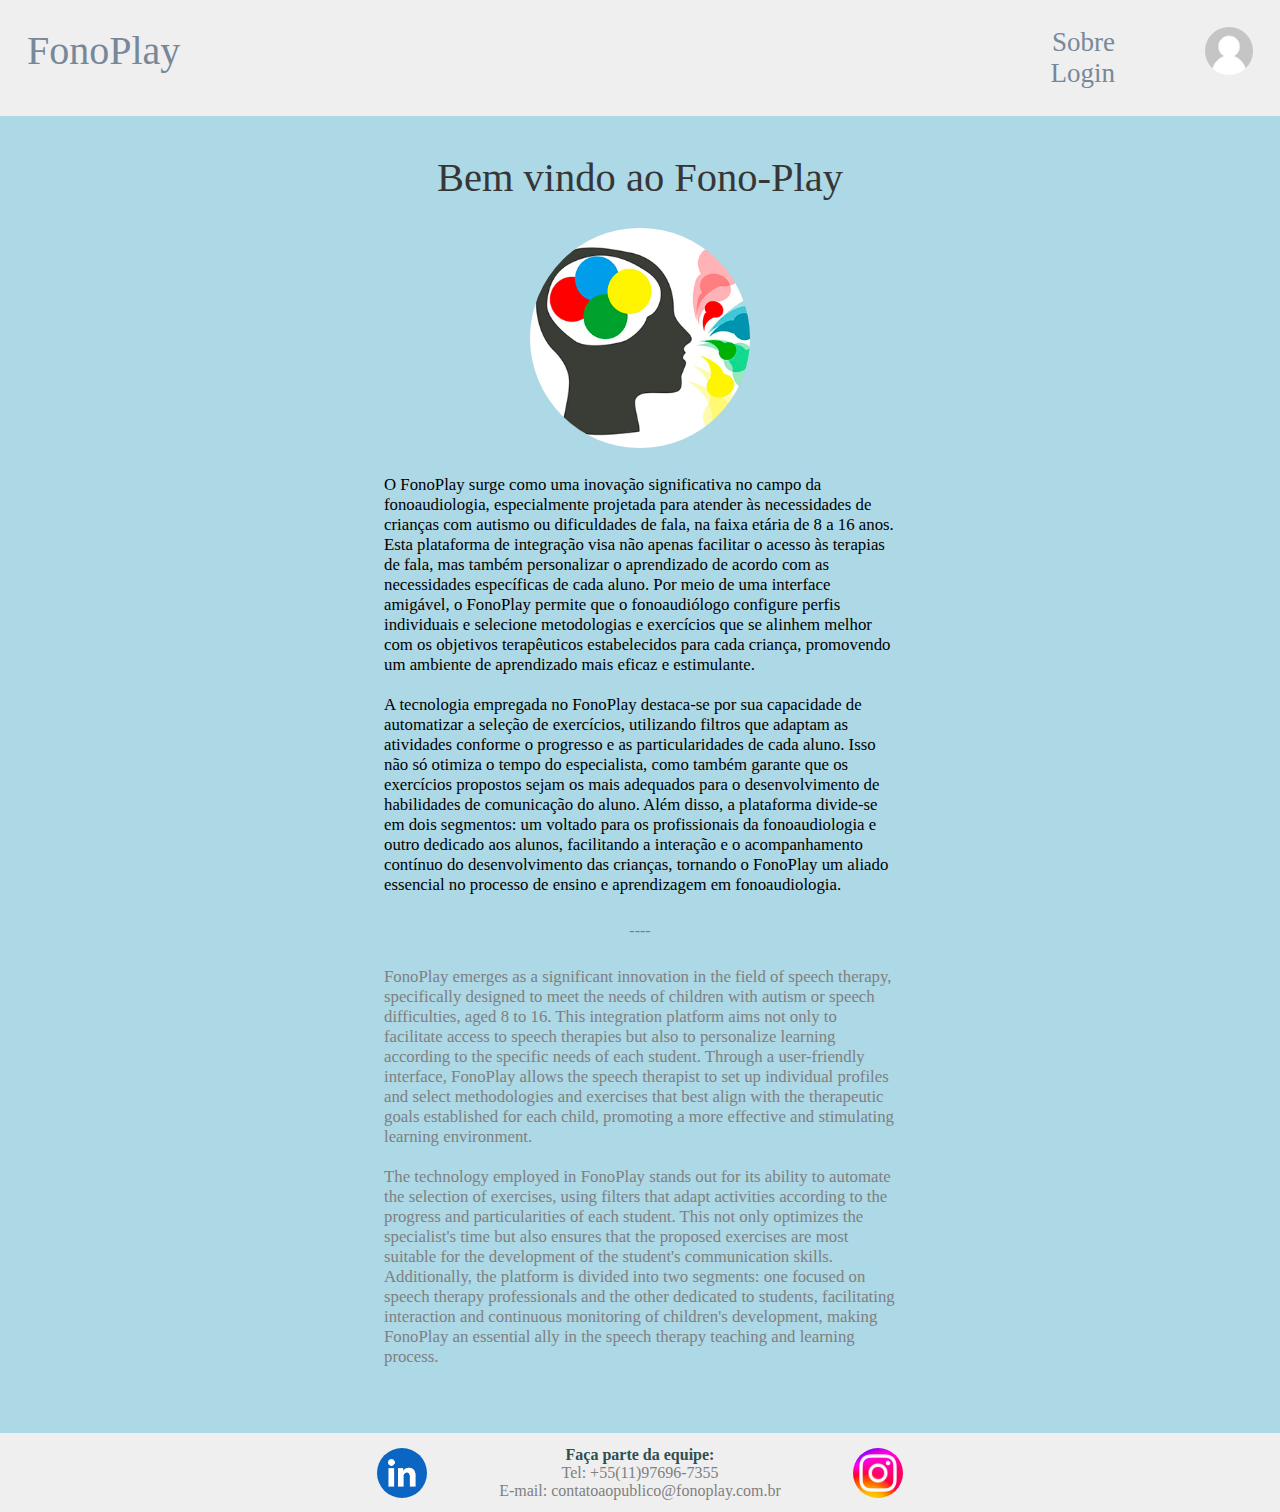
<file: index.html>
<!DOCTYPE html>
<html lang="pt-br">
  <head>
    <meta charset="UTF-8" />
    <meta http-equiv="X-UA-Compatible" content="IE=edge" />
    <meta name="viewport" content="width=device-width, initial-scale=1.0" />
    <link rel="stylesheet" href="CSS/Style.css" />
    <title>FonoPlay | Sobre</title>
  </head>
  <body>


    
    <header>
      <h1 class="titulo">FonoPlay</h1>
      <nav class="menu">
        <ul class="listaLinks">
          <li class="itemNav">
            <a class="linkNav" href="./index.html">Sobre</a>
          </li>
          <li class="itemNav">
            <a class="linkNav" href="./login.html">Login</a>
          </li>
        </ul>
      </nav>
      <img src="ASSETS/perfil sem foto.jpg" alt="perfil" class="perfilLogin">
    </header>






    <main class = loginpage>
      <div class="container cotainerlogin">
        <h2 class="nomeApresentacao">Bem vindo ao Fono-Play</h2>
        <div class="containerFoto">
          <img class="perfil" src="ASSETS/fono.png" alt="imagem fonoaudiologia" />
        </div>
        <p class="paragrafo">
            O FonoPlay surge como uma inovação significativa no campo da fonoaudiologia, especialmente projetada para atender às necessidades de crianças com autismo ou dificuldades de fala, na faixa etária de 8 a 16 anos. Esta plataforma de integração visa não apenas facilitar o acesso às terapias de fala, mas também personalizar o aprendizado de acordo com as necessidades específicas de cada aluno. Por meio de uma interface amigável, o FonoPlay permite que o fonoaudiólogo configure perfis individuais e selecione metodologias e exercícios que se alinhem melhor com os objetivos terapêuticos estabelecidos para cada criança, promovendo um ambiente de aprendizado mais eficaz e estimulante.
            <br><br>
            A tecnologia empregada no FonoPlay destaca-se por sua capacidade de automatizar a seleção de exercícios, utilizando filtros que adaptam as atividades conforme o progresso e as particularidades de cada aluno. Isso não só otimiza o tempo do especialista, como também garante que os exercícios propostos sejam os mais adequados para o desenvolvimento de habilidades de comunicação do aluno. Além disso, a plataforma divide-se em dois segmentos: um voltado para os profissionais da fonoaudiologia e outro dedicado aos alunos, facilitando a interação e o acompanhamento contínuo do desenvolvimento das crianças, tornando o FonoPlay um aliado essencial no processo de ensino e aprendizagem em fonoaudiologia.
        </p>
        <div class="containerSeparacao"><p class="separacao">----</p></div>
        <p class="paragrafo ingles">
            FonoPlay emerges as a significant innovation in the field of speech therapy, specifically designed to meet the needs of children with autism or speech difficulties, aged 8 to 16. This integration platform aims not only to facilitate access to speech therapies but also to personalize learning according to the specific needs of each student. Through a user-friendly interface, FonoPlay allows the speech therapist to set up individual profiles and select methodologies and exercises that best align with the therapeutic goals established for each child, promoting a more effective and stimulating learning environment.
            <br><br>
            The technology employed in FonoPlay stands out for its ability to automate the selection of exercises, using filters that adapt activities according to the progress and particularities of each student. This not only optimizes the specialist's time but also ensures that the proposed exercises are most suitable for the development of the student's communication skills. Additionally, the platform is divided into two segments: one focused on speech therapy professionals and the other dedicated to students, facilitating interaction and continuous monitoring of children's development, making FonoPlay an essential ally in the speech therapy teaching and learning process.
        </p>
      </div>
    </main>

    <footer>
      <div class="containerFooter">
        <a class="linkFooter" href="https://www.linkedin.com"
          ><img class="imgFooter" src="ASSETS/linkedin.png" alt="linkedin"
        /></a>
        <p class="info">
          <b class ="black">Faça parte da equipe: </b><br />
          Tel: +55(11)97696-7355 <br />
          E-mail: contatoaopublico@fonoplay.com.br <br />
        </p>
        <a
          class="linkFooter"
          href="https://www.instagram.com"
          ><img class="imgFooter" src="ASSETS/instagram.png" alt="instagram"
        /></a>
      </div>
    </footer>
  </body>
</html>
</file>
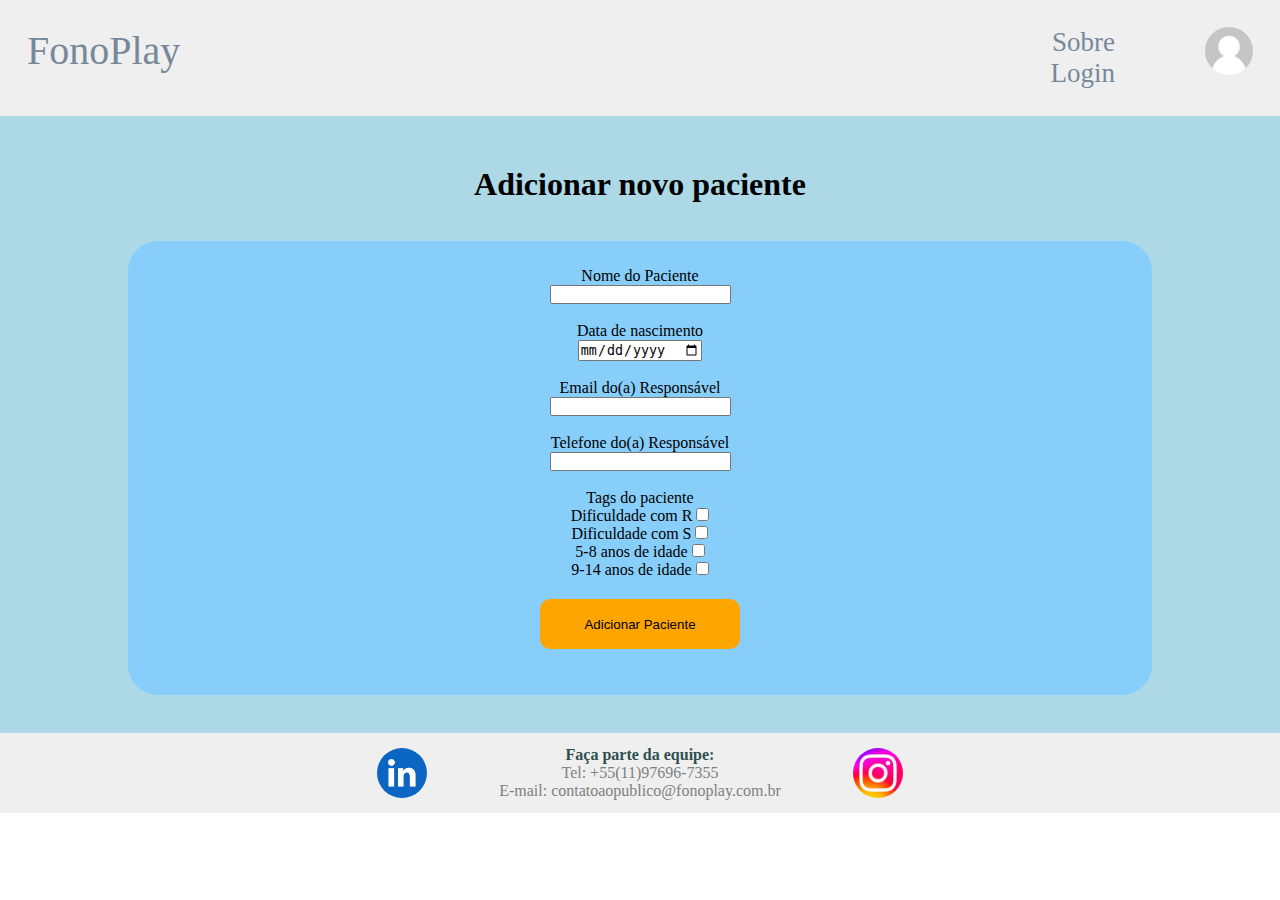
<file: adicionarPaciente.html>
<!DOCTYPE html>
<html lang="pt-br">

<head>
    <meta charset="UTF-8" />
    <meta http-equiv="X-UA-Compatible" content="IE=edge" />
    <meta name="viewport" content="width=device-width, initial-scale=1.0" />
    <link rel="stylesheet" href="CSS/Style.css" />
    <title>FonoPlay | Área do Profissional</title>
</head>

<body>



    <header>
        <h1 class="titulo">FonoPlay</h1>
        <nav class="menu">
            <ul class="listaLinks">
                <li class="itemNav">
                    <a class="linkNav" href="./index.html">Sobre</a>
                </li>
                <li class="itemNav">
                    <a class="linkNav" href="./login.html">Login</a>
                </li>
            </ul>
        </nav>
        <img src="ASSETS/perfil sem foto.jpg" alt="perfil" class="perfilLogin">
    </header>

    <main>
        <h1 class="listapacs">Adicionar novo paciente</h1>

        <div class = "container">
            <form class = "novoPaciente">
                <label for="NomeCrianca">Nome do Paciente</label>
                <input name = "NomeCrianca" id="NomeCrianca" type="text">
                <br>
                <label for="DataNascimento">Data de nascimento</label>
                <input name = "DataNascimento" id="DataNascimento" type="date">
                <br>
                <label for="EmailPais">Email do(a) Responsável</label>
                <input name = "EmailPais" id="EmailPais" type="email">
                <br>
                <label for="TelefonePais">Telefone do(a) Responsável</label>
                <input name = "TelefonePais" id="TelefonePais" type="tel">
                <br>
                <p>Tags do paciente</p>
                <div class = "tags">
                    <label for="difr">Dificuldade com R</label>
                    <input type="checkbox" name="Autismo (leve)" id="tags">
                    <br>
                    <label for="difs">Dificuldade com S</label>
                    <input type="checkbox" name="Autismo (leve)" id="tags">
                    <br>
                    <label for="idd58">5-8 anos de idade</label>
                    <input type="checkbox" name="Deficiência Visual" id="tags">
                    <br>
                    <label for="idd914">9-14 anos de idade</label>
                    <input type="checkbox" name="TDAH" id="tags">
                </div>

                <button class="addNew" onclick="checarInputs()">Adicionar Paciente</button>
                <script>
                    function checarInputs() {
                        event.preventDefault();
                        var nome = document.getElementById("NomeCrianca").value.trim();
                        var nascimento = document.getElementById("DataNascimento").value.trim();
                        var email = document.getElementById("EmailPais").value.trim();
                        var telefone = document.getElementById("TelefonePais").value.trim();

                        if(nome == "" || nascimento == "" || email == "" || telefone == "") {
                            alert("Por favor preencha todos os campos");
                        }
                        else {
                            alert("sucesso");
                            window.location.href = 'menuProf.html'
                        }
                    }
                </script>
            </form>

        </div>
    </main>
    <footer>
        <div class="containerFooter">
          <a class="linkFooter" href="https://www.linkedin.com"
            ><img class="imgFooter" src="ASSETS/linkedin.png" alt="linkedin"
          /></a>
          <p class="info">
            <b class ="black">Faça parte da equipe: </b><br />
            Tel: +55(11)97696-7355 <br />
            E-mail: contatoaopublico@fonoplay.com.br <br />
          </p>
          <a
            class="linkFooter"
            href="https://www.instagram.com"
            ><img class="imgFooter" src="ASSETS/instagram.png" alt="instagram"
          /></a>
        </div>
      </footer>
</body>

</html>
</file>
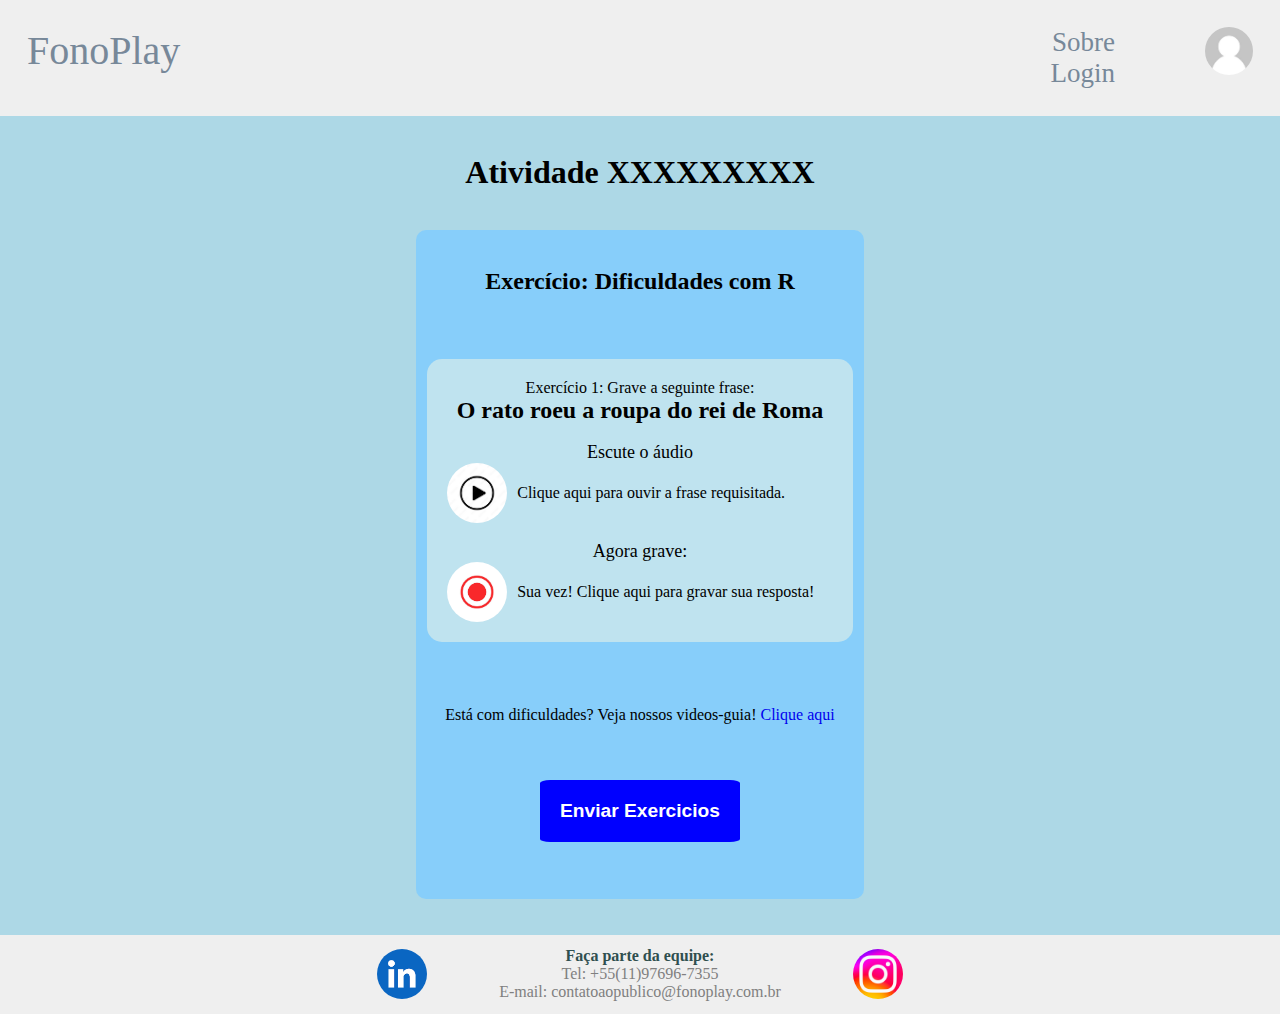
<file: exercicio1.html>
<!DOCTYPE html>
<html lang="pt-br">

<head>
    <meta charset="UTF-8" />
    <meta http-equiv="X-UA-Compatible" content="IE=edge" />
    <meta name="viewport" content="width=device-width, initial-scale=1.0" />
    <link rel="stylesheet" href="CSS/Style.css" />
    <title>FonoPlay | Área do Aluno</title>
</head>

<body>
    <header>
        <h1 class="titulo">FonoPlay</h1>
        <nav class="menu">
            <ul class="listaLinks">
                <li class="itemNav">
                    <a class="linkNav" href="./index.html">Sobre</a>
                </li>
                <li class="itemNav">
                    <a class="linkNav" href="./login.html">Login</a>
                </li>
            </ul>
        </nav>
        <img src="ASSETS/perfil sem foto.jpg" alt="perfil" class="perfilLogin">
    </header>

    <main>
        <div class="container">
            <h1 class="nomeAlunoProfessor">Atividade XXXXXXXXX </h1>
        </div>
        <div class="container loginpagecontainer">
            <h2>Exercício: Dificuldades com R</h2>
            <br class="espaco"><br class="espaco"><br class="espaco">
            <div class="Exercicionum">
                <p>Exercício 1: Grave a seguinte frase: <br> <b style="font-size: 1.5em;">O rato roeu a roupa do rei de Roma</b></p>

                <br class="espaco">
                <label class="labelInput" for="user">Escute o áudio</label>
                <div class="caixapr">
                    <a>
                    <img src="ASSETS/play.jpg" class="botaopr">
                    <p>Clique aqui para ouvir a frase requisitada.</p>
                    </a>
                </div>

                <br class="espaco">

                <label class="labelInput" for="user">Agora grave:</label>
                <div class="caixapr">
                    <a>
                    <img src="ASSETS/record.jpg" class="botaopr">
                    <p>Sua vez! Clique aqui para gravar sua resposta!</p>
                    </a>
                </div>
            </div>
            <br class="espaco"><br class="espaco"><br class="espaco">
            <p>Está com dificuldades? Veja nossos videos-guia! <a href="www.gmail.com.br">Clique aqui</a></p>
            <br class="espaco"><br class="espaco">
            <div class="flex">
                <button class="finalizar" onclick="location.href = 'menuAluno.html'">Enviar Exercicios</button>
            </div>
            <br class="espaco">

        </div>

        </div>
        <br class="espaco"><br class="espaco">
    </main>

    <footer>
        <div class="containerFooter">
          <a class="linkFooter" href="https://www.linkedin.com"
            ><img class="imgFooter" src="ASSETS/linkedin.png" alt="linkedin"
          /></a>
          <p class="info">
            <b class ="black">Faça parte da equipe: </b><br />
            Tel: +55(11)97696-7355 <br />
            E-mail: contatoaopublico@fonoplay.com.br <br />
          </p>
          <a
            class="linkFooter"
            href="https://www.instagram.com"
            ><img class="imgFooter" src="ASSETS/instagram.png" alt="instagram"
          /></a>
        </div>
      </footer>
</body>

</html>
</file>
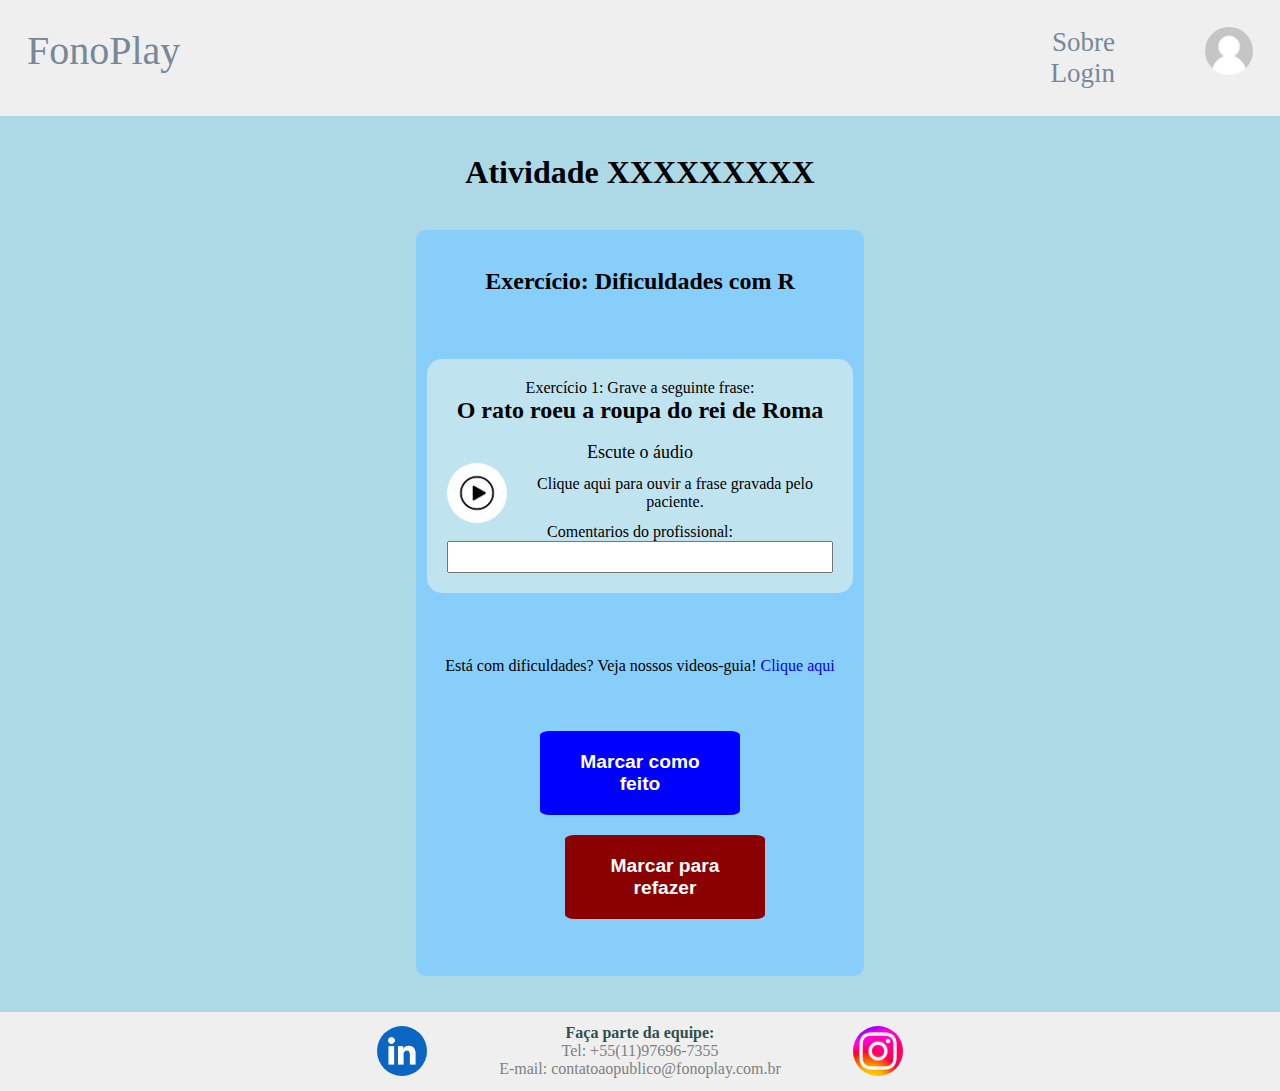
<file: exercicio1prof.html>
<!DOCTYPE html>
<html lang="pt-br">

<head>
    <meta charset="UTF-8" />
    <meta http-equiv="X-UA-Compatible" content="IE=edge" />
    <meta name="viewport" content="width=device-width, initial-scale=1.0" />
    <link rel="stylesheet" href="CSS/Style.css" />
    <title>FonoPlay | Área do Aluno</title>
</head>

<body>
    <header>
        <h1 class="titulo">FonoPlay</h1>
        <nav class="menu">
            <ul class="listaLinks">
                <li class="itemNav">
                    <a class="linkNav" href="./index.html">Sobre</a>
                </li>
                <li class="itemNav">
                    <a class="linkNav" href="./login.html">Login</a>
                </li>
            </ul>
        </nav>
        <img src="ASSETS/perfil sem foto.jpg" alt="perfil" class="perfilLogin">
    </header>

    <main>
        <div class="container">
            <h1 class="nomeAlunoProfessor">Atividade XXXXXXXXX </h1>
        </div>
        <div class="container loginpagecontainer">
            <h2>Exercício: Dificuldades com R</h2>
            <br class="espaco"><br class="espaco"><br class="espaco">
            <div class="Exercicionum">
                <p>Exercício 1: Grave a seguinte frase: <br> <b style="font-size: 1.5em;">O rato roeu a roupa do rei de Roma</b></p>

                <br class="espaco">
                <label class="labelInput" for="user">Escute o áudio</label>
                <div class="caixapr">
                    <a>
                    <img src="ASSETS/play.jpg" class="botaopr">
                    <p>Clique aqui para ouvir a frase gravada pelo paciente.</p>
                    </a>
                    <br>
                </div>
                <label for="comentariosProf">Comentarios do profissional:</label>
                <textarea maxlength="100"></textarea>

            </div>
            <br class="espaco"><br class="espaco"><br class="espaco">
            <p>Está com dificuldades? Veja nossos videos-guia! <a href="www.gmail.com.br">Clique aqui</a></p>
            <br class="espaco"><br class="espaco">
            <div class="flex">
                <button class="finalizar" onclick="location.href = 'menuProf.html'">Marcar como feito</button>
                <button class="finalizar refazer" onclick="location.href = 'menuProf.html'">Marcar para refazer</button>
            </div>
            <br class="espaco">

        </div>

        </div>
        <br class="espaco"><br class="espaco">
    </main>

    <footer>
        <div class="containerFooter">
          <a class="linkFooter" href="https://www.linkedin.com"
            ><img class="imgFooter" src="ASSETS/linkedin.png" alt="linkedin"
          /></a>
          <p class="info">
            <b class ="black">Faça parte da equipe: </b><br />
            Tel: +55(11)97696-7355 <br />
            E-mail: contatoaopublico@fonoplay.com.br <br />
          </p>
          <a
            class="linkFooter"
            href="https://www.instagram.com"
            ><img class="imgFooter" src="ASSETS/instagram.png" alt="instagram"
          /></a>
        </div>
      </footer>
</body>

</html>
</file>
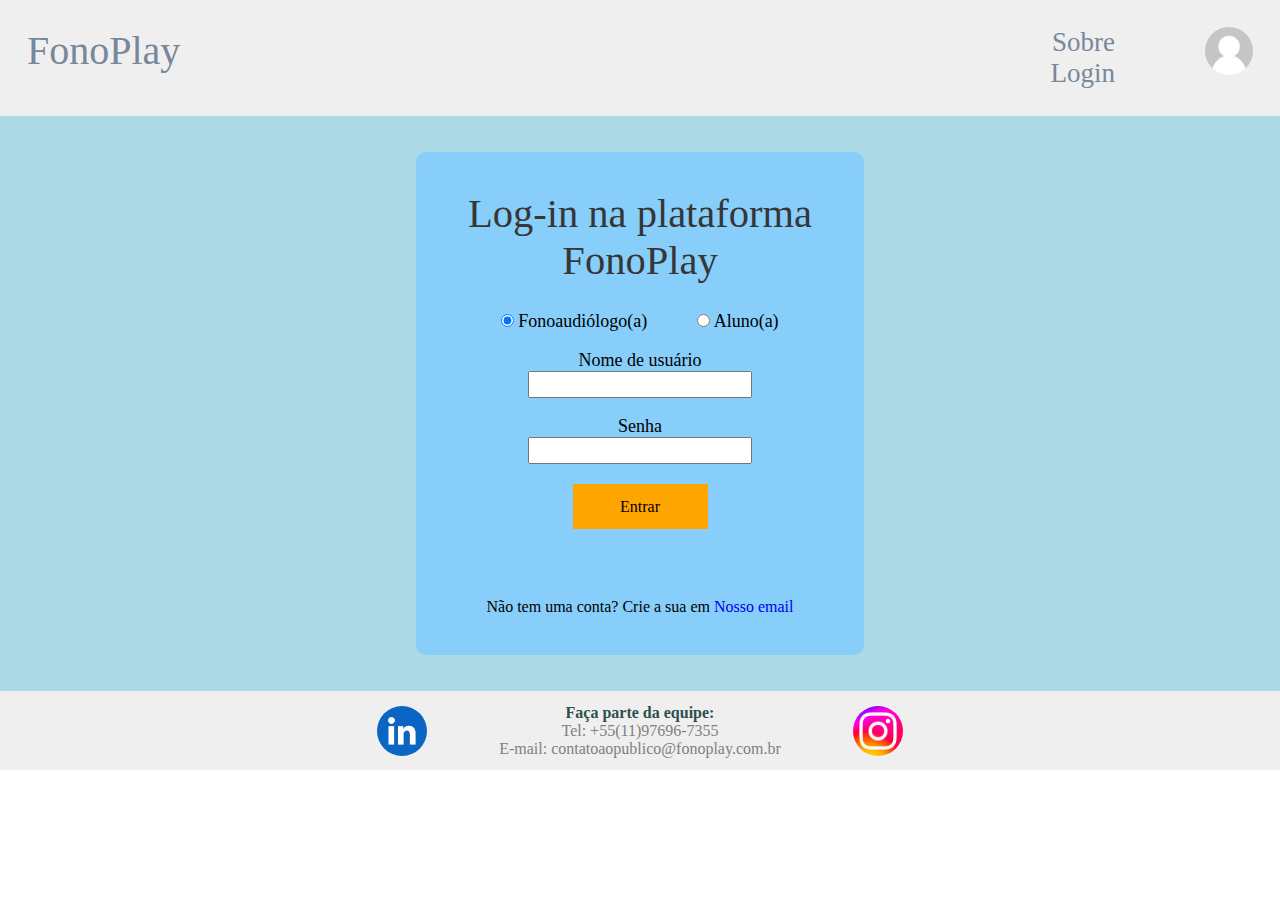
<file: login.html>
<!DOCTYPE html>
<html lang="pt-br">
  <head>
    <meta charset="UTF-8" />
    <meta http-equiv="X-UA-Compatible" content="IE=edge" />
    <meta name="viewport" content="width=device-width, initial-scale=1.0" />
    <link rel="stylesheet" href="CSS/Style.css" />
    <title>FonoPlay | Login</title>
  </head>
  <body>


    <header>
      <h1 class="titulo">FonoPlay</h1>
      <nav class="menu">
        <ul class="listaLinks">
          <li class="itemNav">
            <a class="linkNav" href="./index.html">Sobre</a>
          </li>
          <li class="itemNav">
            <a class="linkNav" href="./login.html">Login</a>
          </li>
        </ul>
      </nav>
      <img src="ASSETS/perfil sem foto.jpg" alt="foto perfil" class="perfilLogin">
    </header>


    
    <main>
        <br class="espaco"><br class="espaco">
        <div class = "container loginpagecontainer">

            <h1 class = "nomeApresentacao">Log-in na plataforma FonoPlay</h1>


                <div class = "flex">
                    <input class = "inputLogin" type="radio" name="a|p" value="prof" checked>
                    <label  class = "labelInput" for="prof" style="padding-right: 10%;">Fonoaudiólogo(a) </label>
                    <input class = "inputLogin" type="radio" name="a|p" value="aluno">
                    <label  class = "labelInput" for="aluno">Aluno(a)</label>

                </div>

            <br class = "espaco">

                <label class = "labelInput"  for="user">Nome de usuário</label>
                <input class = inputTexto type="text" name="username" id="username">

            <br class = "espaco">

                <label class = "labelInput" for="senha">Senha</label>
                <input class = inputTexto type="password" name="senha" id="senha">

                <submit class="botaologin" onclick="loginSelecionado()">Entrar</submit>

                <script>
                  function loginSelecionado() {
                    var nomeUsuario = document.getElementById("username").value.trim();
                    var senha = document.getElementById("senha").value.trim();

                    var elemSelecionado = document.querySelector('input[name="a|p"]:checked');
                    if (nomeUsuario == "" || senha == "") {
                      alert("Preencha os campos de usuário e senha!")
                    }
                    else {
                      if (elemSelecionado.value == "prof") {
                        window.location.href = 'menuProf.html' 
                      }
                      else if (elemSelecionado.value == "aluno") {
                        window.location.href = 'menuAluno.html'
                      }
                      else {
                        alert("erro")
                      }
                    }
                  }
                </script>

            <br class="espaco"><br class="espaco"><br class="espaco">
            <p>Não tem uma conta? Crie a sua em <a href="www.gmail.com.br">Nosso email</a></p>
        </div>

      </div>
      <br class="espaco"><br class="espaco">
    </main>

    <footer>
      <div class="containerFooter">
        <a class="linkFooter" href="https://www.linkedin.com/in/dev-rafael-dtn/"
          ><img class="imgFooter" src="ASSETS/linkedin.png" alt="linkedin"
        /></a>
        <p class="info">
          <b class ="black">Faça parte da equipe: </b><br />
          Tel: +55(11)97696-7355 <br />
          E-mail: contatoaopublico@fonoplay.com.br <br />
        </p>
        <a
          class="linkFooter"
          href="https://www.instagram.com/rafadtn.programador/"
          ><img class="imgFooter" src="ASSETS/instagram.png" alt="instagram"
        /></a>
      </div>
    </footer>
  </body>
</html>
</file>
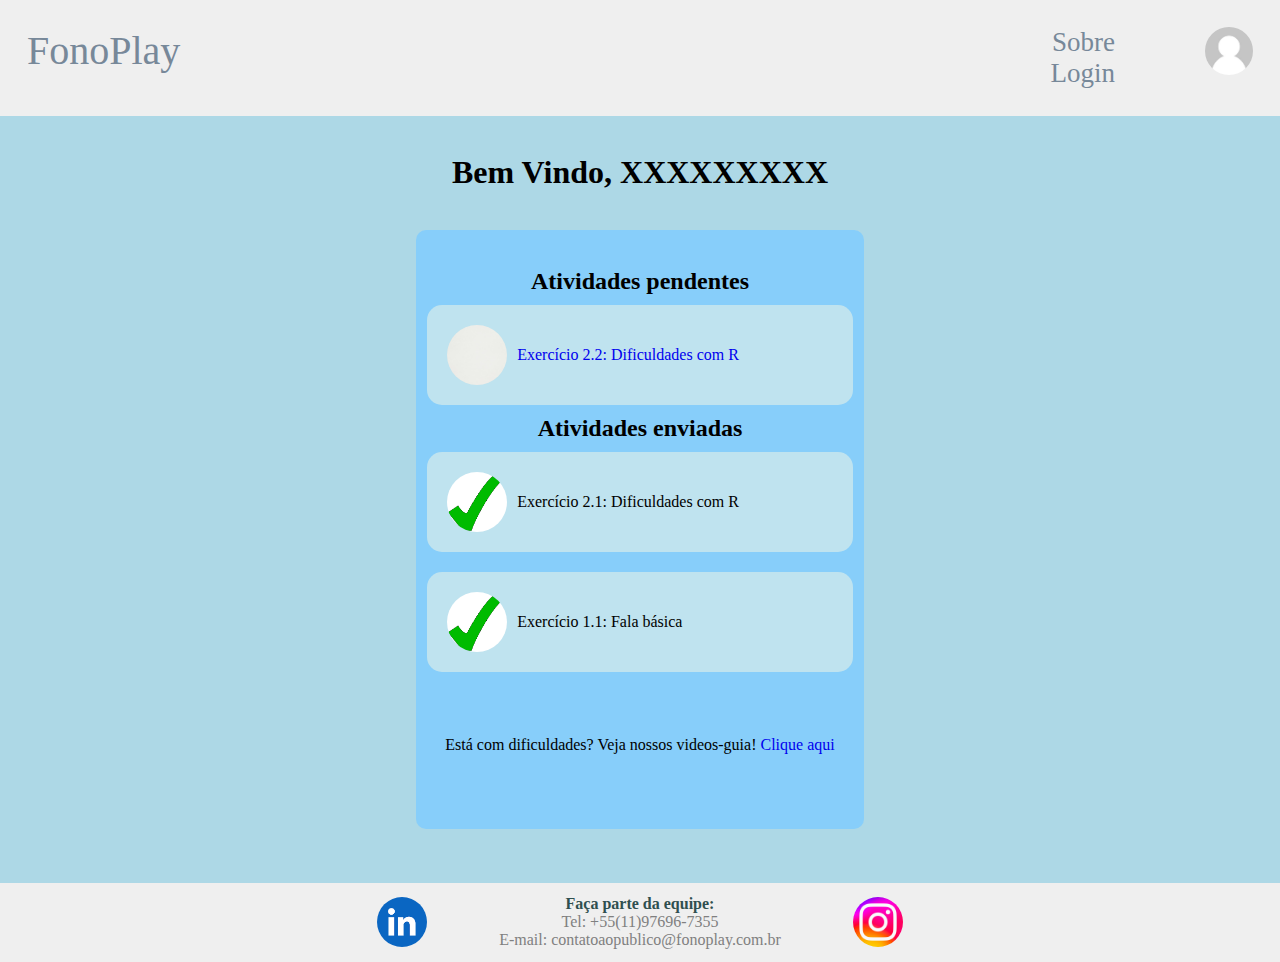
<file: menuAluno.html>
<!DOCTYPE html>
<html lang="pt-br">

<head>
    <meta charset="UTF-8" />
    <meta http-equiv="X-UA-Compatible" content="IE=edge" />
    <meta name="viewport" content="width=device-width, initial-scale=1.0" />
    <link rel="stylesheet" href="CSS/Style.css" />
    <title>FonoPlay | Área do Aluno</title>
</head>

<body>
    <header>
        <h1 class="titulo">FonoPlay</h1>
        <nav class="menu">
            <ul class="listaLinks">
                <li class="itemNav">
                    <a class="linkNav" href="./index.html">Sobre</a>
                </li>
                <li class="itemNav">
                    <a class="linkNav" href="./login.html">Login</a>
                </li>
            </ul>
        </nav>
        <img src="ASSETS/perfil sem foto.jpg" alt="perfil" class="perfilLogin">
    </header>

    <main>
        <div class="container">
            <h1 class="nomeAlunoProfessor">Bem Vindo, XXXXXXXXX </h1>
        </div>

        <div class="container loginpagecontainer">
            <h2>Atividades pendentes</h2>
            <div class="Exercicionum">
                <div class="caixapr">
                    <a class="linkex" href="exercicio1.html">
                    <img src="ASSETS/pending.jpg" class="botaopr">
                    <p>Exercício 2.2: Dificuldades com R</p>
                    </a>
                </div>
            </div>
            <h2>Atividades enviadas</h2>
            <div class="Exercicionum">
                <div class="caixapr">
                    <a>
                    <img src="ASSETS/tick.png" class="botaopr">
                    <p>Exercício 2.1: Dificuldades com R</p>
                    </a>
                </div>
            </div>
            <div class="Exercicionum">
                <div class="caixapr">
                    <a>
                    <img src="ASSETS/tick.png" class="botaopr">
                    <p>Exercício 1.1: Fala básica</p>
                    </a>
                </div>
            </div>
            <br class="espaco"><br class="espaco"><br class="espaco">
            <p>Está com dificuldades? Veja nossos videos-guia! <a href="www.gmail.com.br">Clique aqui</a></p>
            <br class="espaco"><br class="espaco">
            </div>
            <br class="espaco">

        </div>

        </div>
        <br class="espaco"><br class="espaco">
    </main>

    <footer>
        <div class="containerFooter">
          <a class="linkFooter" href="https://www.linkedin.com"
            ><img class="imgFooter" src="ASSETS/linkedin.png" alt="linkedin"
          /></a>
          <p class="info">
            <b class ="black">Faça parte da equipe: </b><br />
            Tel: +55(11)97696-7355 <br />
            E-mail: contatoaopublico@fonoplay.com.br <br />
          </p>
          <a
            class="linkFooter"
            href="https://www.instagram.com"
            ><img class="imgFooter" src="ASSETS/instagram.png" alt="instagram"
          /></a>
        </div>
      </footer>
</body>

</html>
</file>
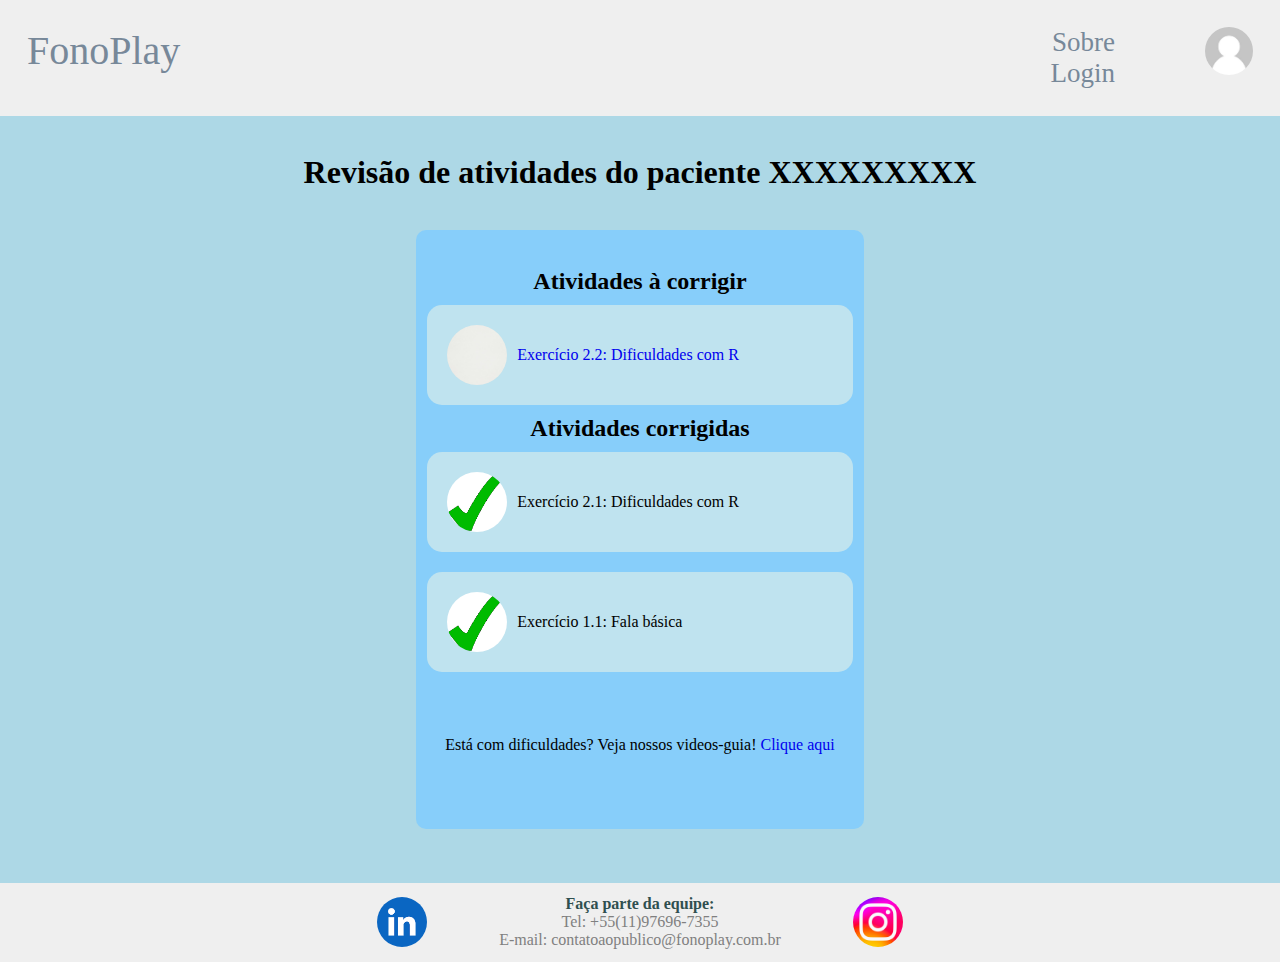
<file: menuAlunoProf.html>
<!DOCTYPE html>
<html lang="pt-br">

<head>
    <meta charset="UTF-8" />
    <meta http-equiv="X-UA-Compatible" content="IE=edge" />
    <meta name="viewport" content="width=device-width, initial-scale=1.0" />
    <link rel="stylesheet" href="CSS/Style.css" />
    <title>FonoPlay | Área do Aluno</title>
</head>

<body>
    <header>
        <h1 class="titulo">FonoPlay</h1>
        <nav class="menu">
            <ul class="listaLinks">
                <li class="itemNav">
                    <a class="linkNav" href="./index.html">Sobre</a>
                </li>
                <li class="itemNav">
                    <a class="linkNav" href="./login.html">Login</a>
                </li>
            </ul>
        </nav>
        <img src="ASSETS/perfil sem foto.jpg" alt="perfil" class="perfilLogin">
    </header>

    <main>
        <div class="container">
            <h1 class="nomeAlunoProfessor">Revisão de atividades do paciente XXXXXXXXX </h1>
        </div>

        <div class="container loginpagecontainer">
            <h2>Atividades à corrigir</h2>
            <div class="Exercicionum">
                <div class="caixapr">
                    <a class="linkex" href="exercicio1prof.html">
                    <img src="ASSETS/pending.jpg" class="botaopr">
                    <p>Exercício 2.2: Dificuldades com R</p>
                    </a>
                </div>
            </div>
            <h2>Atividades corrigidas</h2>
            <div class="Exercicionum">
                <div class="caixapr">
                    <a>
                    <img src="ASSETS/tick.png" class="botaopr">
                    <p>Exercício 2.1: Dificuldades com R</p>
                    </a>
                </div>
            </div>
            <div class="Exercicionum">
                <div class="caixapr">
                    <a>
                    <img src="ASSETS/tick.png" class="botaopr">
                    <p>Exercício 1.1: Fala básica</p>
                    </a>
                </div>
            </div>
            <br class="espaco"><br class="espaco"><br class="espaco">
            <p>Está com dificuldades? Veja nossos videos-guia! <a href="www.gmail.com.br">Clique aqui</a></p>
            <br class="espaco"><br class="espaco">
            </div>
            <br class="espaco">

        </div>

        </div>
        <br class="espaco"><br class="espaco">
    </main>

    <footer>
        <div class="containerFooter">
          <a class="linkFooter" href="https://www.linkedin.com"
            ><img class="imgFooter" src="ASSETS/linkedin.png" alt="linkedin"
          /></a>
          <p class="info">
            <b class ="black">Faça parte da equipe: </b><br />
            Tel: +55(11)97696-7355 <br />
            E-mail: contatoaopublico@fonoplay.com.br <br />
          </p>
          <a
            class="linkFooter"
            href="https://www.instagram.com"
            ><img class="imgFooter" src="ASSETS/instagram.png" alt="instagram"
          /></a>
        </div>
      </footer>
</body>

</html>
</file>
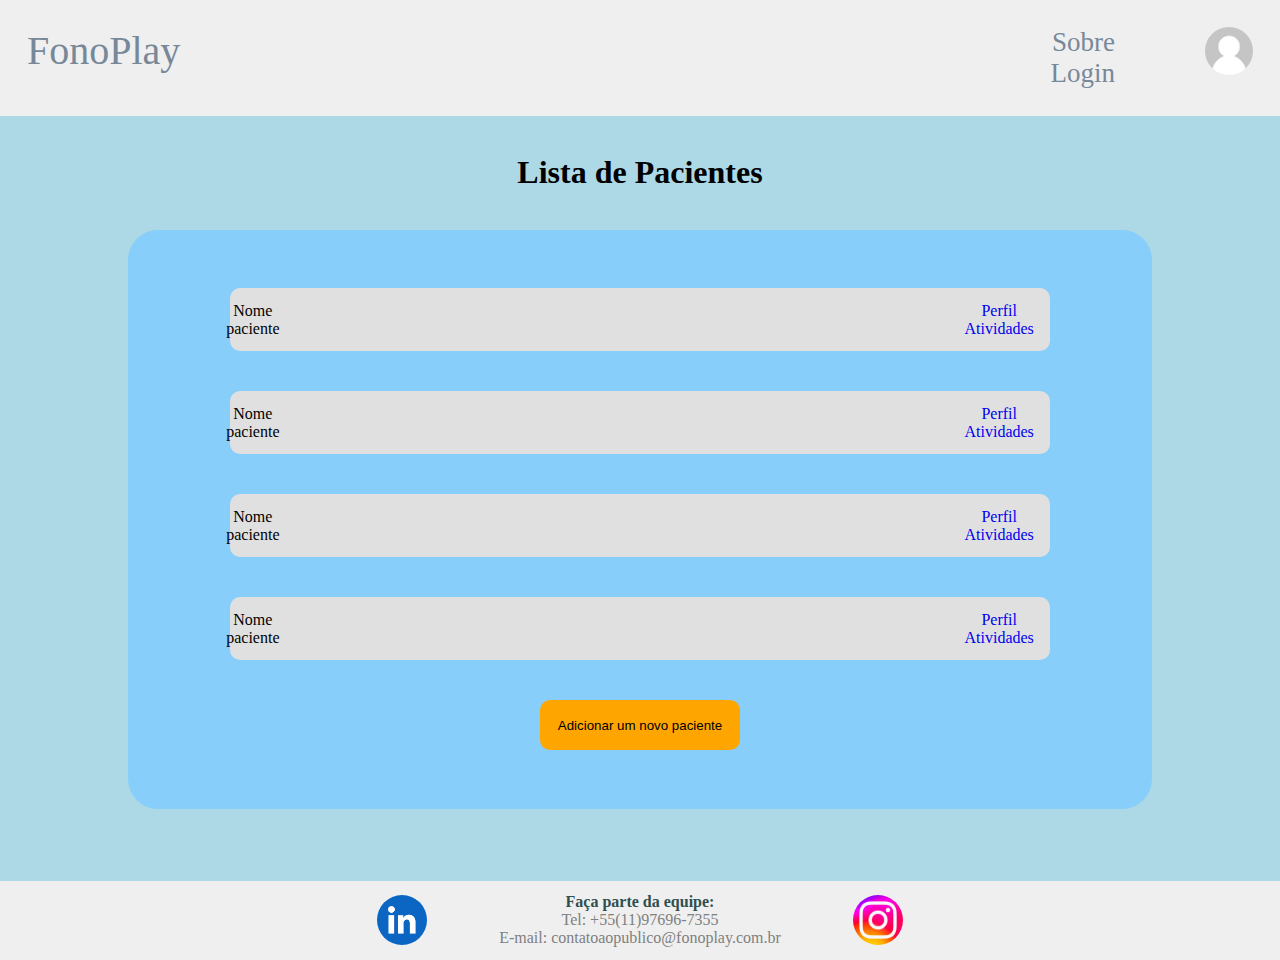
<file: menuProf.html>
<!DOCTYPE html>
<html lang="pt-br">

<head>
    <meta charset="UTF-8" />
    <meta http-equiv="X-UA-Compatible" content="IE=edge" />
    <meta name="viewport" content="width=device-width, initial-scale=1.0" />
    <link rel="stylesheet" href="CSS/Style.css" />
    <title>FonoPlay | Área do Profissional</title>
</head>

<body>



    <header>
        <h1 class="titulo">FonoPlay</h1>
        <nav class="menu">
            <ul class="listaLinks">
                <li class="itemNav">
                    <a class="linkNav" href="./index.html">Sobre</a>
                </li>
                <li class="itemNav">
                    <a class="linkNav" href="./login.html">Login</a>
                </li>
            </ul>
        </nav>
        <img src="ASSETS/perfil sem foto.jpg" alt="perfil" class="perfilLogin">
    </header>

    <main>
        <div class="container">
            <h1 class="nomeAlunoProfessor">Lista de Pacientes</h1>
        </div>
        <div class="container pacientes">
            <ul class="pacientes">
                <li class="paciente">
                    <p class="nomePaciente">Nome paciente</p>
                    <div class="links"> 
                        <a class = "linkProf" href="perfilAluno.html">Perfil</a>
                        <a class = "linkProf" href="menuAlunoProf.html">Atividades</a>
                    </div>

                </li>
                <li class="paciente">
                    <p class="nomePaciente">Nome paciente</p>
                    <div class="links"> 
                        <a class = "linkProf" href="perfilAluno.html">Perfil</a>
                        <a class = "linkProf" href="menuAlunoProf.html">Atividades</a>
                    </div>

                </li>
                <li class="paciente">
                    <p class="nomePaciente">Nome paciente</p>
                    <div class="links"> 
                        <a class = "linkProf" href="perfilAluno.html">Perfil</a>
                        <a class = "linkProf" href="menuAlunoProf.html">Atividades</a>
                    </div>

                </li>
                <li class="paciente">
                    <p class="nomePaciente">Nome paciente</p>
                    <div class="links"> 
                        <a class = "linkProf" href="perfilAluno.html">Perfil</a>
                        <a class = "linkProf" href="menuAlunoProf.html">Atividades</a>
                    </div>

                </li>
            </ul>

            <div>
                <a href="adicionarPaciente.html"><Button class = "addNew">Adicionar um novo paciente</Button></a>
            </div>
        </div>
        </div>
        <br class="espaco"><br class="espaco"><br class="espaco"><br class="espaco">
    </main>

    <footer>
        <div class="containerFooter">
          <a class="linkFooter" href="https://www.linkedin.com"
            ><img class="imgFooter" src="ASSETS/linkedin.png" alt="linkedin"
          /></a>
          <p class="info">
            <b class ="black">Faça parte da equipe: </b><br />
            Tel: +55(11)97696-7355 <br />
            E-mail: contatoaopublico@fonoplay.com.br <br />
          </p>
          <a
            class="linkFooter"
            href="https://www.instagram.com"
            ><img class="imgFooter" src="ASSETS/instagram.png" alt="instagram"
          /></a>
        </div>
      </footer>
</body>

</html>
</file>
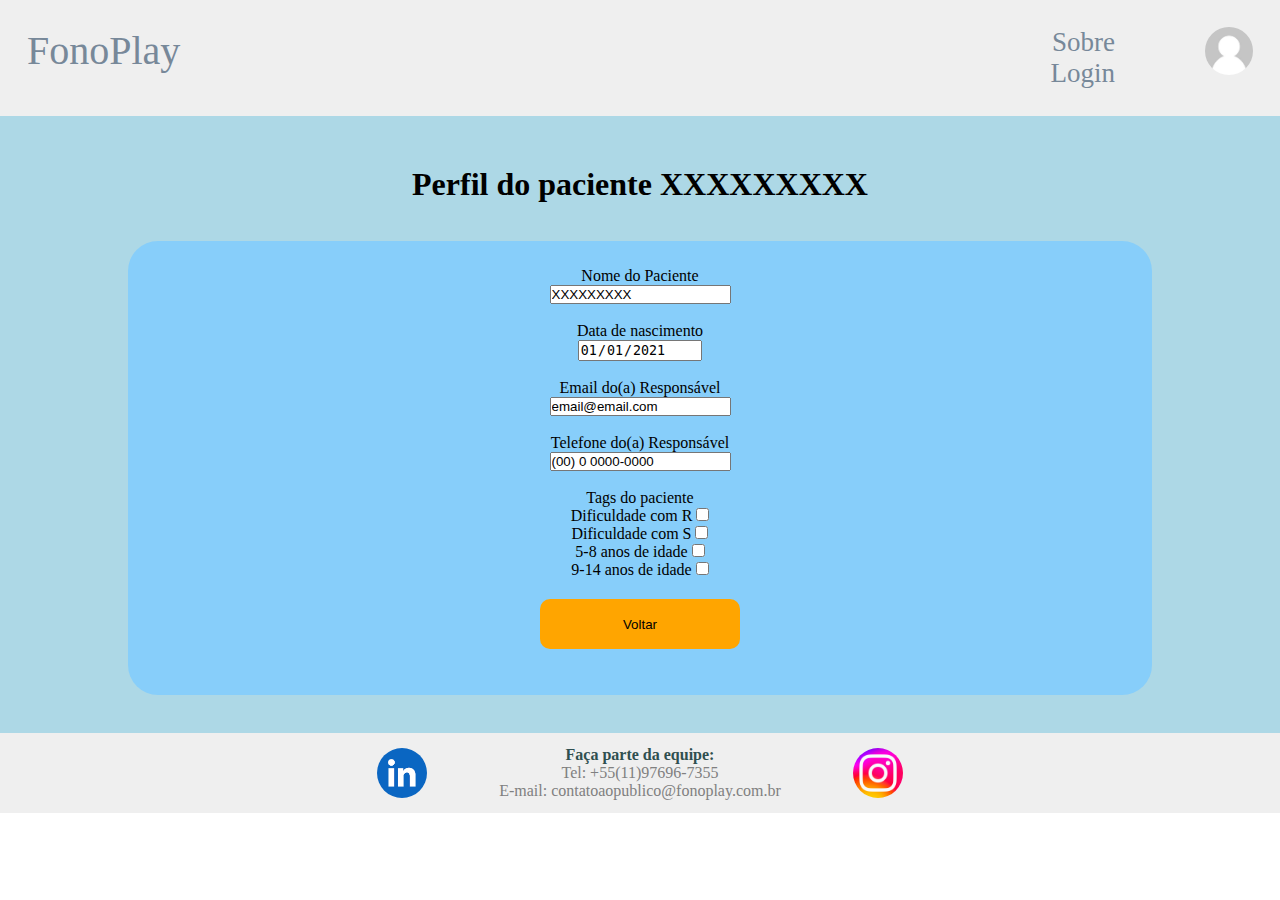
<file: perfilAluno.html>
<!DOCTYPE html>
<html lang="pt-br">

<head>
    <meta charset="UTF-8" />
    <meta http-equiv="X-UA-Compatible" content="IE=edge" />
    <meta name="viewport" content="width=device-width, initial-scale=1.0" />
    <link rel="stylesheet" href="CSS/Style.css" />
    <title>FonoPlay | Área do Profissional</title>
</head>

<body>



    <header>
        <h1 class="titulo">FonoPlay</h1>
        <nav class="menu">
            <ul class="listaLinks">
                <li class="itemNav">
                    <a class="linkNav" href="./index.html">Sobre</a>
                </li>
                <li class="itemNav">
                    <a class="linkNav" href="./login.html">Login</a>
                </li>
            </ul>
        </nav>
        <img src="ASSETS/perfil sem foto.jpg" alt="perfil" class="perfilLogin">
    </header>

    <main>
        <h1 class="listapacs">Perfil do paciente XXXXXXXXX</h1>

        <div class = "container">
            <form class = "novoPaciente">
                <label for="NomeCrianca">Nome do Paciente</label>
                <input name = "NomeCrianca" readonly id="NomeCrianca" type="text" value="XXXXXXXXX">
                <br>
                <label for="DataNascimento">Data de nascimento</label>
                <input name = "DataNascimento" readonly id="DataNascimento" type="date" value="2021-01-01">
                <br>
                <label for="EmailPais">Email do(a) Responsável</label>
                <input name = "EmailPais" id="EmailPais" readonly type="email" value="email@email.com">
                <br>
                <label for="TelefonePais">Telefone do(a) Responsável</label>
                <input name = "TelefonePais" id="TelefonePais" readonly type="tel" value="(00) 0 0000-0000">
                <br>
                <p>Tags do paciente</p>
                <div class = "tags">
                    <label for="difr">Dificuldade com R</label>
                    <input type="checkbox" name="Autismo (leve)" id="tags">
                    <br>
                    <label for="difs">Dificuldade com S</label>
                    <input type="checkbox" name="Autismo (leve)" id="tags">
                    <br>
                    <label for="idd58">5-8 anos de idade</label>
                    <input type="checkbox" name="Deficiência Visual" id="tags">
                    <br>
                    <label for="idd914">9-14 anos de idade</label>
                    <input type="checkbox" name="TDAH" id="tags">
                </div>

                <button class="addNew" onclick="voltar()">Voltar</button>
                <script>
                    function voltar() {
                        event.preventDefault();
                        window.location.href = 'menuProf.html';
                    }
                </script>
            </form>

        </div>
    </main>
    <footer>
        <div class="containerFooter">
          <a class="linkFooter" href="https://www.linkedin.com"
            ><img class="imgFooter" src="ASSETS/linkedin.png" alt="linkedin"
          /></a>
          <p class="info">
            <b class ="black">Faça parte da equipe: </b><br />
            Tel: +55(11)97696-7355 <br />
            E-mail: contatoaopublico@fonoplay.com.br <br />
          </p>
          <a
            class="linkFooter"
            href="https://www.instagram.com"
            ><img class="imgFooter" src="ASSETS/instagram.png" alt="instagram"
          /></a>
        </div>
      </footer>
</body>

</html>
</file>
<file: CSS/Style.css>
/*reset css*/
*,
*:after,
*:before {
  margin: 0;
  padding: 0;
  box-sizing: border-box;
  text-decoration: none;
}

body {
  font-size: 100%;
  list-style-type: none;
}

header {
  background-color: #efefef;
  width: 100%;
  height: 11%;
  display: flex;
  padding: 3vh;
  flex-direction: row;
  position: sticky;
}
main {
  background-color: lightblue;
}
footer {
  width: 100%;
  height: auto;
  align-items: center;
  text-align: center;
  margin: 0 auto;
  background-color: #efefef;
  display: flex;
}

textarea {
  resize:none;
}

.listapacs {
  text-align: center;
  padding-top: 50px;

}

.titulo {
  align-self: flex-start;
  font-weight: 500;
  font-size: 2.5em;
  font-family: "Times New Roman", Times, serif;
  color: lightslategray;
  vertical-align: middle;
  padding-right: 60%;
}

.listaLinks {
  align-self: flex-end;
  vertical-align: middle;
  text-align: right;
}

.itemNav {
  display: inline-block;
  color: lightslategray;
}

.separacao{
  color: grey
}

.ingles{
  color: grey;
}
.inglesazul{
  color: blueviolet;
}
.linkIngles{
  text-decoration: underline;
}

.linkNav {
  color: inherit;
  text-decoration: none;
  font-size: 3vh;
  font-style: normal;
  padding-left: 4vh;
}
.menu {
  align-self: flex-end;
}
.linkNav:active {
  color: gray;
  text-decoration: underline;
  text-decoration-color: grey;
}
.linkNav:hover {
  text-decoration: underline;
  text-decoration-color: grey;
  color: grey;
}

.container {
  padding-top: 3%;
  border-top: 100px;
  padding-bottom: 3%;
  text-align: center;
  margin: 0 auto;
  align-content: center;
  height: auto;
  width: 100%;
  display: flex;
  flex-direction: column;
}

.espaco { 
    padding: 20px;
    margin: 8px;
}

.loginpagecontainer{
    background-color: #87cefa;
    width: 35%;
    align-self: center;
    border-radius: 10px;
}

.centro{
    align-self: center;
    justify-content: center;
}

.nomeAlunoProfessor{
    color: black;
    font-family: fantasy;
    font-weight: bolder;
}

.iniciar{
    background-color: greenyellow;
    width: 100px;
    height: 100px;
    border-radius: 50%;
    padding: 20px;
    font-family: Arial, Helvetica, sans-serif;
    color: black;
    font-weight: 700;
    border:none;
}

.iniciar:hover{
    cursor: pointer;
    transform: scale(1.1);
}

.finalizar{
    background-color: blue;
    width: 200px;
    border-radius: 5%;
    padding: 20px;
    margin-top: 20px;
    font-family: Arial, Helvetica, sans-serif;
    font-size: 1.2em;
    color: white;
    font-weight: 800;
    border:none;
}

.finalizar+.finalizar {
  margin-left: 50px;
}

.finalizar:hover{
    cursor: pointer;
    transform: scale(1.02);
}

.refazer {
  background-color: darkred;
}

.Exercicionum{
    background-color: rgb(191, 227, 239);
    padding: 20px;
    border-radius: 15px;
    margin: 10px;
    display: flex;
    align-self: center;
    justify-content: center;
    flex-direction: column;
    width: 95%;
}
.linkex {
  text-decoration: none;
}
.recimg{
    width: 20px;
    height: 20px;
    background-color: red;
    border-radius: 50%;
    align-self: center;
    justify-content: center;
    margin-left: 25%;
}

.botaologin{
    align-items: center;
    justify-content: center;
    height: 100%; /* Ensure button has a fixed height */
    width: 15vh;
    align-self: center;
    margin-top: 20px;
    height: 5vh;
    margin-bottom: 15px;
    background-color: orange;
    display: flex;
}

.novoPaciente{
  padding: 2%;
  width: 80%;
  display: flex;
  align-items: center;
  align-self: center;
  justify-content: center;
  flex-direction: column;
  background-color: lightskyblue;
  border-radius: 30px;
}

.botaologin:hover{
    background-color: rgba(255, 68, 0, 0.773);
    cursor: pointer;
    
}

.inputTexto{
    width: 50%;
    align-self: center;
    height: 3vh;
    text-align: center;
    color: darkolivegreen;
}

.labelInput{
    color: black;
    font-size: large;
}

.audio{
    width: 80%;
    align-self: center;
    justify-content: center;
    display:flex;
    flex-direction: row;
    border-radius: 15px;
    height: 50px;
    background-color: rgb(211, 205, 205);
}

.pacientes{
  background-color: lightskyblue;
  width: 80%;
  border-radius: 30px;
  display:flex;
  flex-direction: column;
  align-items: center;
  align-self: center;
  justify-content: center;
}

.addNew{
  background-color: orange;
  border: none;
  margin: 20px;
  width: 200px;
  height: 50px;
  border-radius: 10px;
}

.addNew:hover{
  transform: scale(1.1);
  cursor: pointer;
}

.paciente{
  background-color: #e0e0e0;
  margin: 20px;
  width: 100%;
  height: 7vh;
  display: flex;
  flex-direction: row;
  align-items: center;
  justify-content: center;
  border-radius: 10px;
}

.nomePaciente{
  color: black;
  margin-right: 260px
}

.links{
  margin-left: 45vh;
}

.linkProf{
  margin: 20px;
}


.play{
    width: 11%;
    height: 80%;
    border-radius: 50%;
    background-color: white;
    margin-left: -80%;
    align-self: center;
    display: flex;
}

.play:hover{
    transform: scale(1.1);
    cursor: pointer;
}

.playimg{
    width: 0; 
    height: 0; 
    border-top: 15px solid transparent;
    border-bottom: 15px solid transparent;
    border-left: 15px solid #4C4B63;
    margin-left: 35%;
    margin-top: 15%;
}


.linhapreta{
    width: 80%;
    height: 4px;
    background-color: black;
    align-self: center;
    justify-content: center;
    margin-right: -80%;
}

.sessãoLogin{
    background-color:lightskyblue;
    border-radius: 8px;
    width: 30%;
    height: 5vh;
    align-self: center;
}

.nomeApresentacao {
  font-family: 'Times New Roman', Times, serifs;
  font-weight: 300;
  font-size: 4.5vh;
  color: #373636;
  padding-bottom: 3vh;
  animation: fadeIn 1s;
}

.containerFoto{
  overflow: hidden;
  width: 220px;
  height: 220px;
  border-radius: 50%;
  margin: 0 auto;
  text-align: center;
}
.perfil {
  margin: 0 auto;
  animation: fadeIn 1s;
  width: 300px;
  height: auto;
}
.paragrafo {
  width: 40%;
  font-family: Cambria, Cochin, Georgia, Times, "Times New Roman", serif;
  text-align: left;
  align-self: center;
  padding-top: 3vh;
  padding-bottom: 3vh;
  font-size: 1.05em;
  animation: fadeIn 1.5s;
}

.containerFooter {
  margin: 0 auto;
  display: flex;
  align-items: center;
  text-align: center;
  padding: 1%;
}

.linkFooter {
  width: 50px;
  height: 50px;
}

.imgFooter {
  width: 50px;
  height: 50px;
  border-radius: 50%;
}

.black{
    color:darkslategrey;
}

.logintitle{
    color: darkslategray;
}

.tituloLogin{
    align-self: center;
    align-items: center;
    justify-content: center;
}

.info {
  color: grey;
  padding-left: 8vh;
  padding-right: 8vh;
}

@keyframes fadeIn {
  0% {
    opacity: 0;
  }
  100% {
    opacity: 1;
  }
}

.projetosRafa {
  padding-top: 0%;
  margin: 0;
  animation: fadeIn 1.5s;
}

.listaProjetos {
  padding-top: 2%;
  text-align: center;
  align-items: center;
  align-self: center;
  display: flex;
  overflow: auto;
}

.perfilLogin{
    width: 3em;
    height: 3em;
    border-radius: 50%;
    margin-left: 10vh;
}

.projeto {
  max-width: 350px;
  display: flex;
  flex-direction: column;
  align-items: center;
  border-radius: 10px;
  min-height: 540px;
  max-height: auto;
  margin: 2%;
  flex: 1 0 calc(50% - 10px);
  background-color: rgb(137, 205, 227);
  box-shadow: -15px -15px 13px -10px rgba(255, 255, 255, 1),
    25px 25px 10px -20px rgba(0, 0, 0, 1);
}

.containerImagem {
  min-height: 35vh;
  width: auto;
}
.imagemItem {
  min-width: 300px;
  max-width: 300px;
  height: auto;
  max-height: 200px;
  border-radius: 10px;
  box-shadow: -4px 4px #3736362e;
  margin-top: 30px;
}

.textoItem {
  font-family: Cambria, Cochin, Georgia, Times, "Times New Roman", serif;
}

.tituloProjeto {
  font-size: 4vh;
  color: rgba(66, 64, 64, 0.918);
  padding-top: 10px;
}

.linkProjeto {
  background-color: rgb(227, 183, 101);
  border-radius: 20px;
  border: solid 1px grey;
  align-self: center;
  padding: 10px;
  margin-bottom: 20px;
}
.linkProjeto:hover {
  background-color: orange;
  cursor: pointer;
}

.textoBotao {
  color: black;
  font-size: 1.5vh;
  font-weight: bold;
  font-family: sans-serif;
  margin-bottom: 20px;
}

.containerTexto {
  min-height: 200px;
  width: 300px;
  align-self: center;
  text-align: center;
}

.containerTimeline {
  margin: 0 auto;
  max-width: 750px;
  padding: 25px;
  display: grid;
  grid-template-columns: 1fr 3px 1fr;
  font-family: Cambria, Cochin, Georgia, Times, "Times New Roman", serif;
  color: darkslateblue;
  animation: fadeIn 1.5s;
}

.timelineComponent {
  margin: 0 20px 20px 20px;
}

.timelineComponentBG {
  padding: 1.5em;
  background-color: rgba(71, 61, 139, 0.208);
  box-shadow: 0 0 5px rgba(0, 0, 0, 0.2);
  border-radius: 10px;
  text-align: center;
}

.timelineDateRight {
  text-align: right;
}

.timelineDateLeft {
  text-align: left;
}

.timelineMiddle {
  position: relative;
  background-color: darkslateblue;
}

.timelinePoint {
  position: absolute;
  top: 0;
  left: 50%;
  width: 15px;
  height: 15px;
  background: darkslateblue;
  transform: translateX(-50%);
  border-radius: 50%;
}
.espaçoBranco {
  padding-top: 1%;
}

.timelineTitle {
  margin: 0;
  font-size: 1.15em;
  font-weight: bold;
  text-align: center;
}

.timelineIMG {
  text-align: center;
  max-width: 150px;
  min-width: 150px;
  height: auto;
  padding: 15px;
}

.timelineText {
  text-align: center;
  font-family: Cambria, Cochin, Georgia, Times, "Times New Roman", serif;
}

.linkGithub {
  color: grey;
  text-decoration: underline;
}

.linkGithub:hover {
  color: black;
}

@media screen and (max-width: 480px) {
  header {
    flex-direction: column;
    height: auto;
    min-width: 410px;
  }
  main {
    flex-direction: column;
    height: auto;
    min-width: 410px;
  }

  footer {
    flex-direction: column;
    height: auto;
    min-width: 410px;
  }

  .menu {
    align-self: flex-end;
    margin-left: 20%;
    padding-top: 0;
    padding-bottom: 0;
    border-radius: 10px;
    display: inline-block;
  }
  .listaLinks:last-child {
    padding-right: 3vh;
  }

  .paragrafo {
    min-width: 500px;
  }
  .containerTimeline {
    width: 400px;
    overflow: scroll;
  }
}

@media screen and (max-width: 1160px) {
  header {
    flex-direction: column;
    height: auto;
  }
  .titulo {
    padding: 0;
    align-self: flex-start;
    display: inline-block;
  }
  .menu {
    align-self: flex-end;
    margin-left: 20%;
    padding-top: 0;
    padding-bottom: 0;
    border-radius: 10px;
    display: inline-block;
  }
  .listaLinks:last-child {
    padding-right: 3vh;
  }

  .paragrafo {
    min-width: 500px;
  }
  .containerTimeline {
    width: 100%;
  }
  .timelineText {
    width: 180px;
    text-align: center;
    margin: 0 auto;
  }
}

@media screen and (max-width: 600px) {
  header {
    display: block;
    height: auto;
    text-align: center;
  }
  .titulo {
    padding: 0;
    align-self: flex-start;
    display: block;
  }
  .menu {
    align-self: flex-end;
    margin-left: 20%;
    padding-top: 1vh;
    padding-bottom: 1vh;

    display: inline-block;

    margin: 0 auto;
  }
  .listaLinks:last-child {
    padding-right: 3vh;
  }

  .paragrafo {
    min-width: 350px;
  }
  .containerTexto {
    display: none;
  }
  .projeto {
    min-height: auto;
    margin-bottom: 10%;
  }
  .imagemItem {
    box-shadow: none;
    padding: 15px;
    border-radius: 20px;
  }
  footer {
    height: auto;
  }
}

.botaopr {
  border-radius: 100%;
  height: 60px;
}

.caixapr {
  display: flex;
  align-items: center;
}

.caixapr :hover {
  cursor:pointer;
  transform: scale(1.02);
}

.caixapr a {
  display: flex;
  align-items: center;
}

.caixapr p {
  margin-left: 10px;
}
</file>
